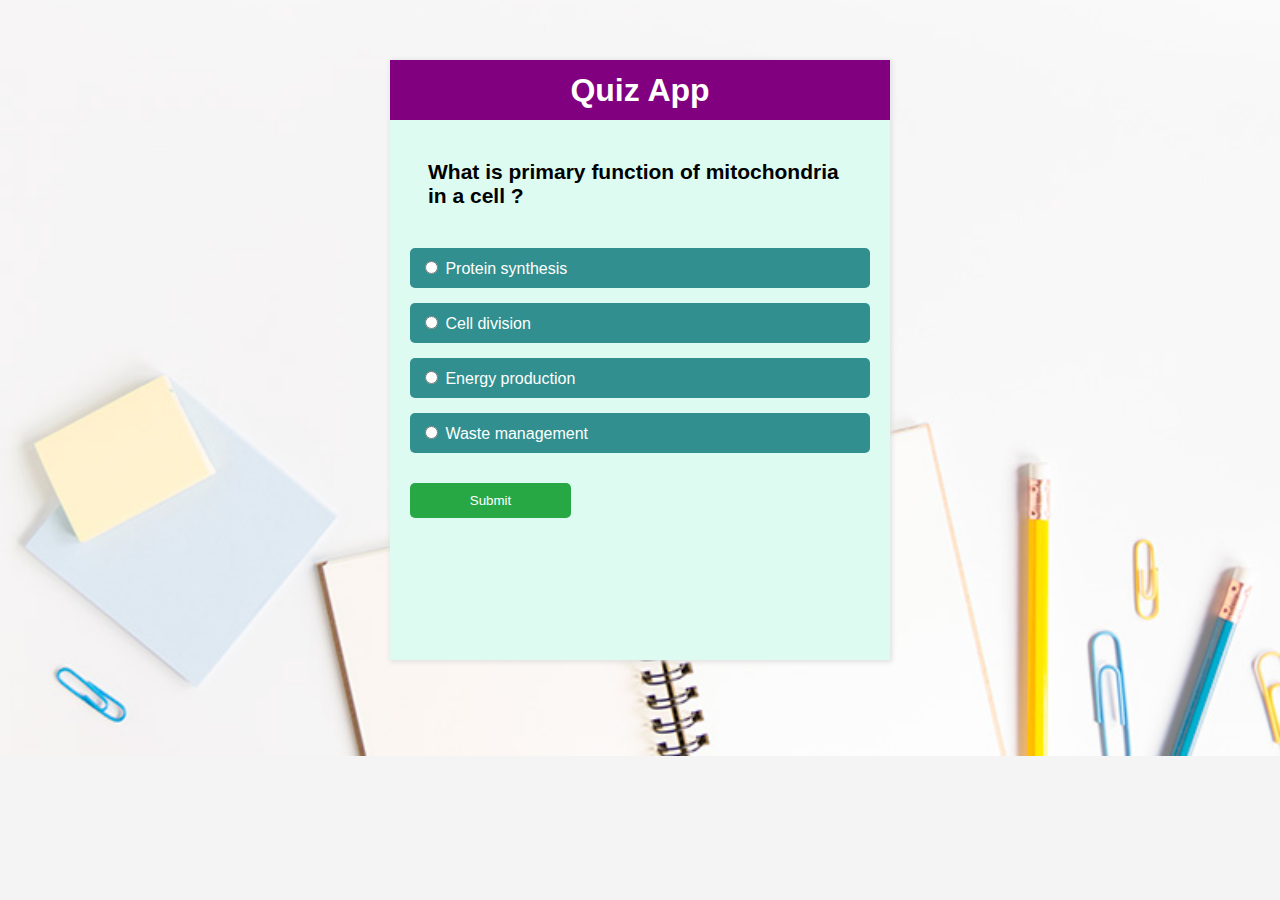
<file: quiz/index.html>
<!DOCTYPE html>
<html lang="en">
<head>
    <meta charset="UTF-8">
    <meta name="viewport" content="width=device-width, initial-scale=1.0">
    <title>Quiz App</title>
    <link rel="stylesheet" href="style.css">
</head>
<body>
    <main>
        <div class="container">
            <nav>
                <h1> Quiz App</h1>
            </nav>
            <div class="inner">
               
               
        
                <div id="quiz"></div>
                <button id="submit">Submit</button>
                <div id="result"></div>
            </div>
            
        </div>
    </main>

    <script src="script.js"></script>
</body>
</html>
</file>
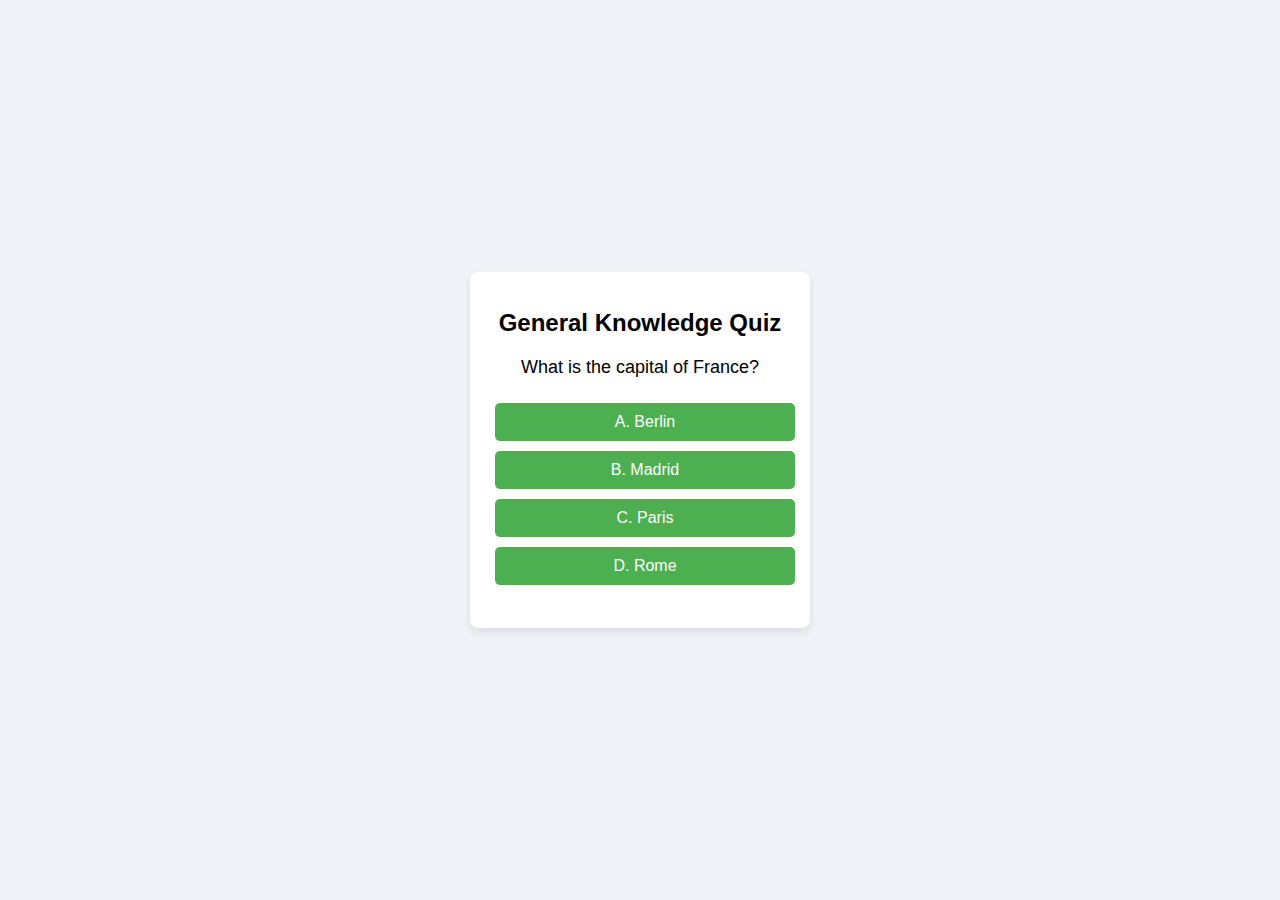
<file: quiz2/index.html>
<!DOCTYPE html>
<html lang="en">
<head>
    <meta charset="UTF-8">
    <meta name="viewport" content="width=device-width, initial-scale=1.0">
    <title>Multi-question Quiz</title>
    <link rel="stylesheet" href="style.css">
</head>
<body>
    <div class="quiz-container">
        <h1>General Knowledge Quiz</h1>
        <p id="question-text" class="question"></p>
        <div class="options">
            <button class="option" onclick="checkAnswer('A')">A</button>
            <button class="option" onclick="checkAnswer('B')">B</button>
            <button class="option" onclick="checkAnswer('C')">C</button>
            <button class="option" onclick="checkAnswer('D')">D</button>
        </div>
        <p id="feedback"></p>
        <button id="next-btn" class="next-btn" onclick="nextQuestion()">Next Question</button>
    </div>

    <script src="script.js"></script>
</body>
</html>
</file>
<file: quiz/style.css>
body {
    font-family: Arial, sans-serif;
    background-color: #f4f4f4;
    margin: 0;
    height: 100%;
    width: 100%;
    background-image: url(../page2/shutterstock_695540521.jpg);
    background-repeat: no-repeat;
    background-size: cover;
    background-position: center;
}

main{
    height: 100%;
    width: 100%;
    display: flex;
    align-items: center;
    justify-content: center;
  
   
}
 .tt{
    text-decoration: none;
    border-bottom: none;
    color: black;
}
.container {
   width: 500px;
   height: 600px;
   margin-top: 60px;
   background-color: rgb(221, 251, 241);
   box-shadow: 1px 1px 5px 1px rgb(225, 224, 224);
}
.inner{
    padding-left: 20px;
    padding-right: 20px;
}
nav{
   width: 100%;
    height: 10%;
    background-color: purple;
    color: white;
    display: flex;
    justify-content: center;

    align-items: center;
}
h1 {
    text-align: center;
    
    
}

.question {
    margin: 40px 18px;
    font-size: 21px;
    font-weight: 600;
}

button {
    display: block;
    width: 35%;
    padding: 10px;
    background-color: #28a745;
    color: white;
   margin-top: 30px;
    border: none;
    border-radius: 5px;
    cursor: pointer;
}

button:hover {
    background-color: #218838;
}

#result {
    margin-top: 50px;
    font-size: 25px;
    font-weight: bold;
    text-align: center;
}


label {
    display: block;
    margin: 15px 0;
    padding: 10px;
    background-color: rgb(49, 143, 143);
    border-radius: 5px;
    color: white;
    cursor: pointer;
    transition: background-color 0.3s;
}
</file>
<file: quiz2/style.css>
body {
    font-family: Arial, sans-serif;
    background-color: #f0f4f8;
    display: flex;
    justify-content: center;
    align-items: center;
    height: 100vh;
    margin: 0;
}

.quiz-container {
    background-color: #fff;
    padding: 20px;
    border-radius: 8px;
    box-shadow: 0 4px 8px rgba(0, 0, 0, 0.1);
    text-align: center;
    width: 300px;
}

h1 {
    font-size: 24px;
    margin-bottom: 20px;
}

.question {
    font-size: 18px;
    margin-bottom: 20px;
}

.options button {
    background-color: #4CAF50;
    color: white;
    padding: 10px;
    margin: 5px;
    border: none;
    border-radius: 5px;
    cursor: pointer;
    width: 100%;
    font-size: 16px;
}

.options button:hover {
    background-color: #45a049;
}

#feedback {
    font-size: 18px;
    font-weight: bold;
    margin-top: 10px;
}

#next-btn {
    background-color: #008CBA;
    color: white;
    padding: 10px 20px;
    border: none;
    border-radius: 5px;
    cursor: pointer;
    width: 100%;
    font-size: 16px;
    display: none; /* Hidden until answer is provided */
}

#next-btn:hover {
    background-color: #007b8f;
}
</file>
